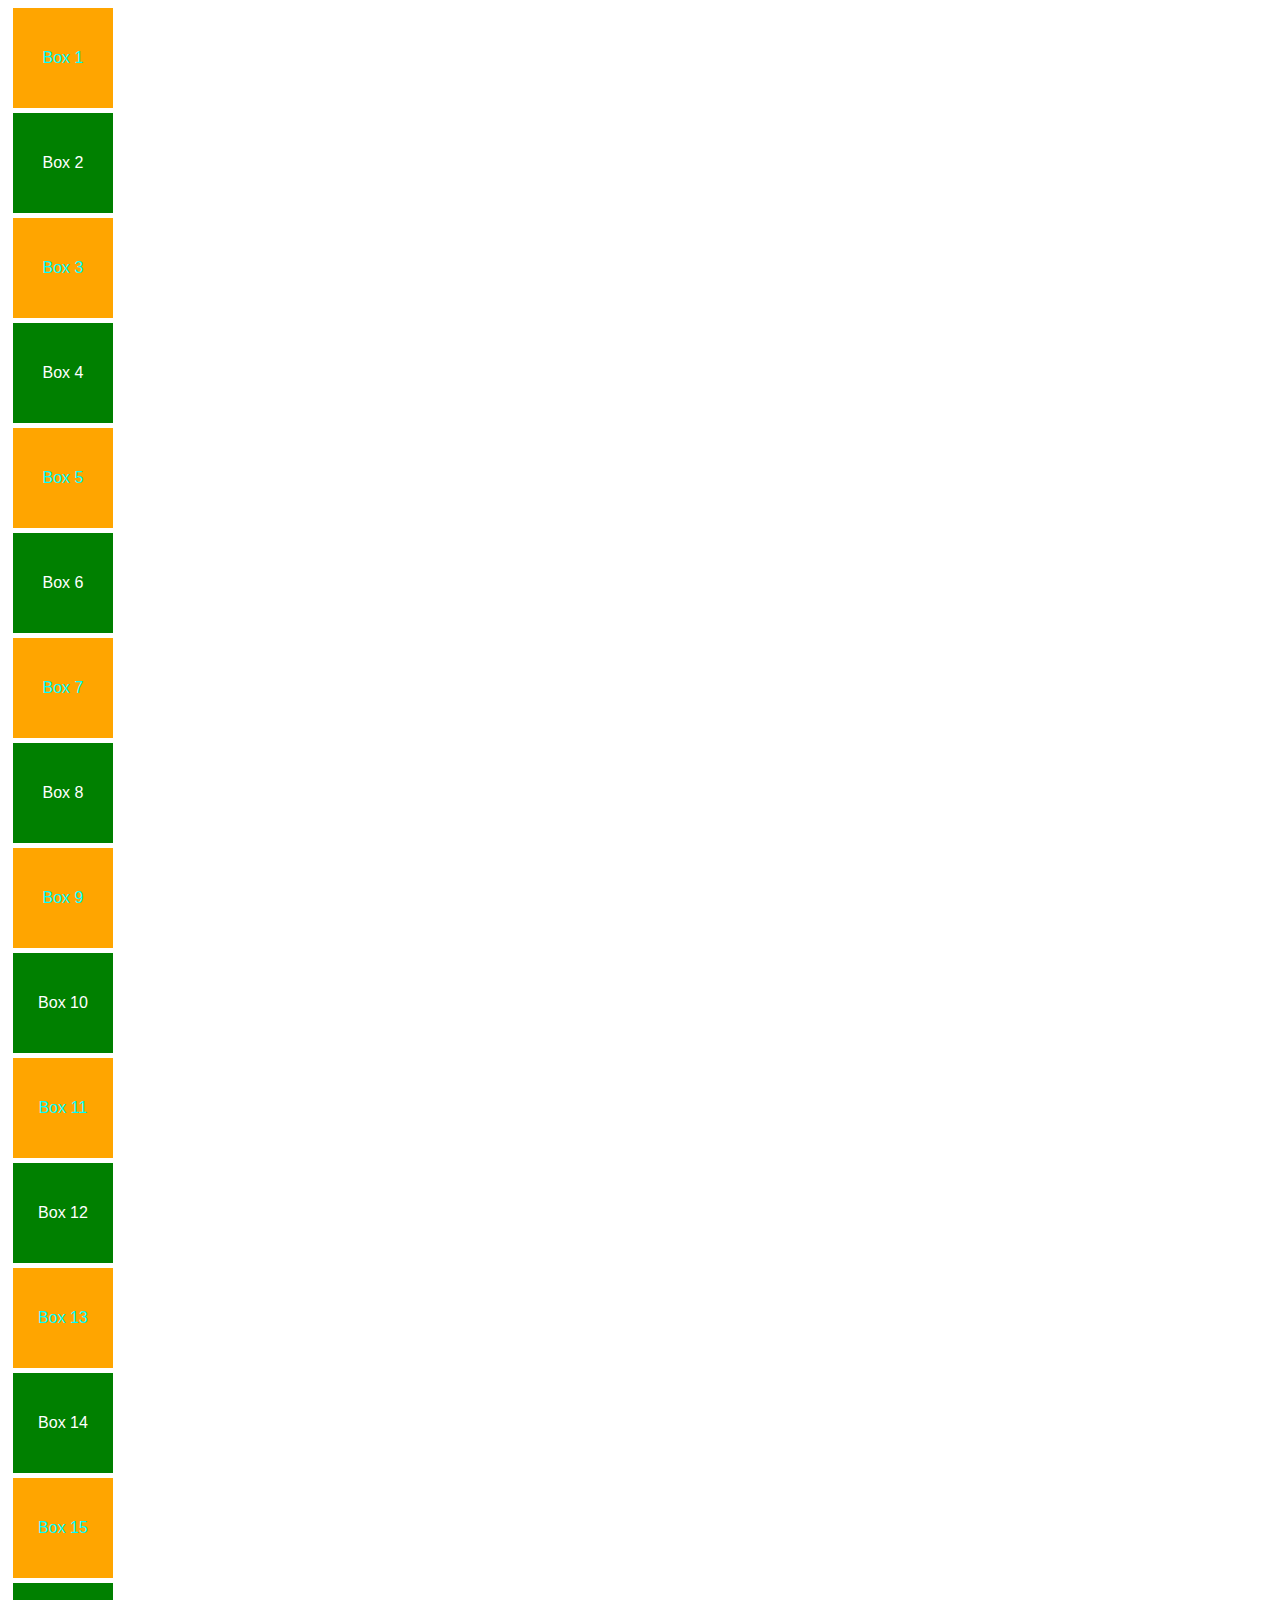
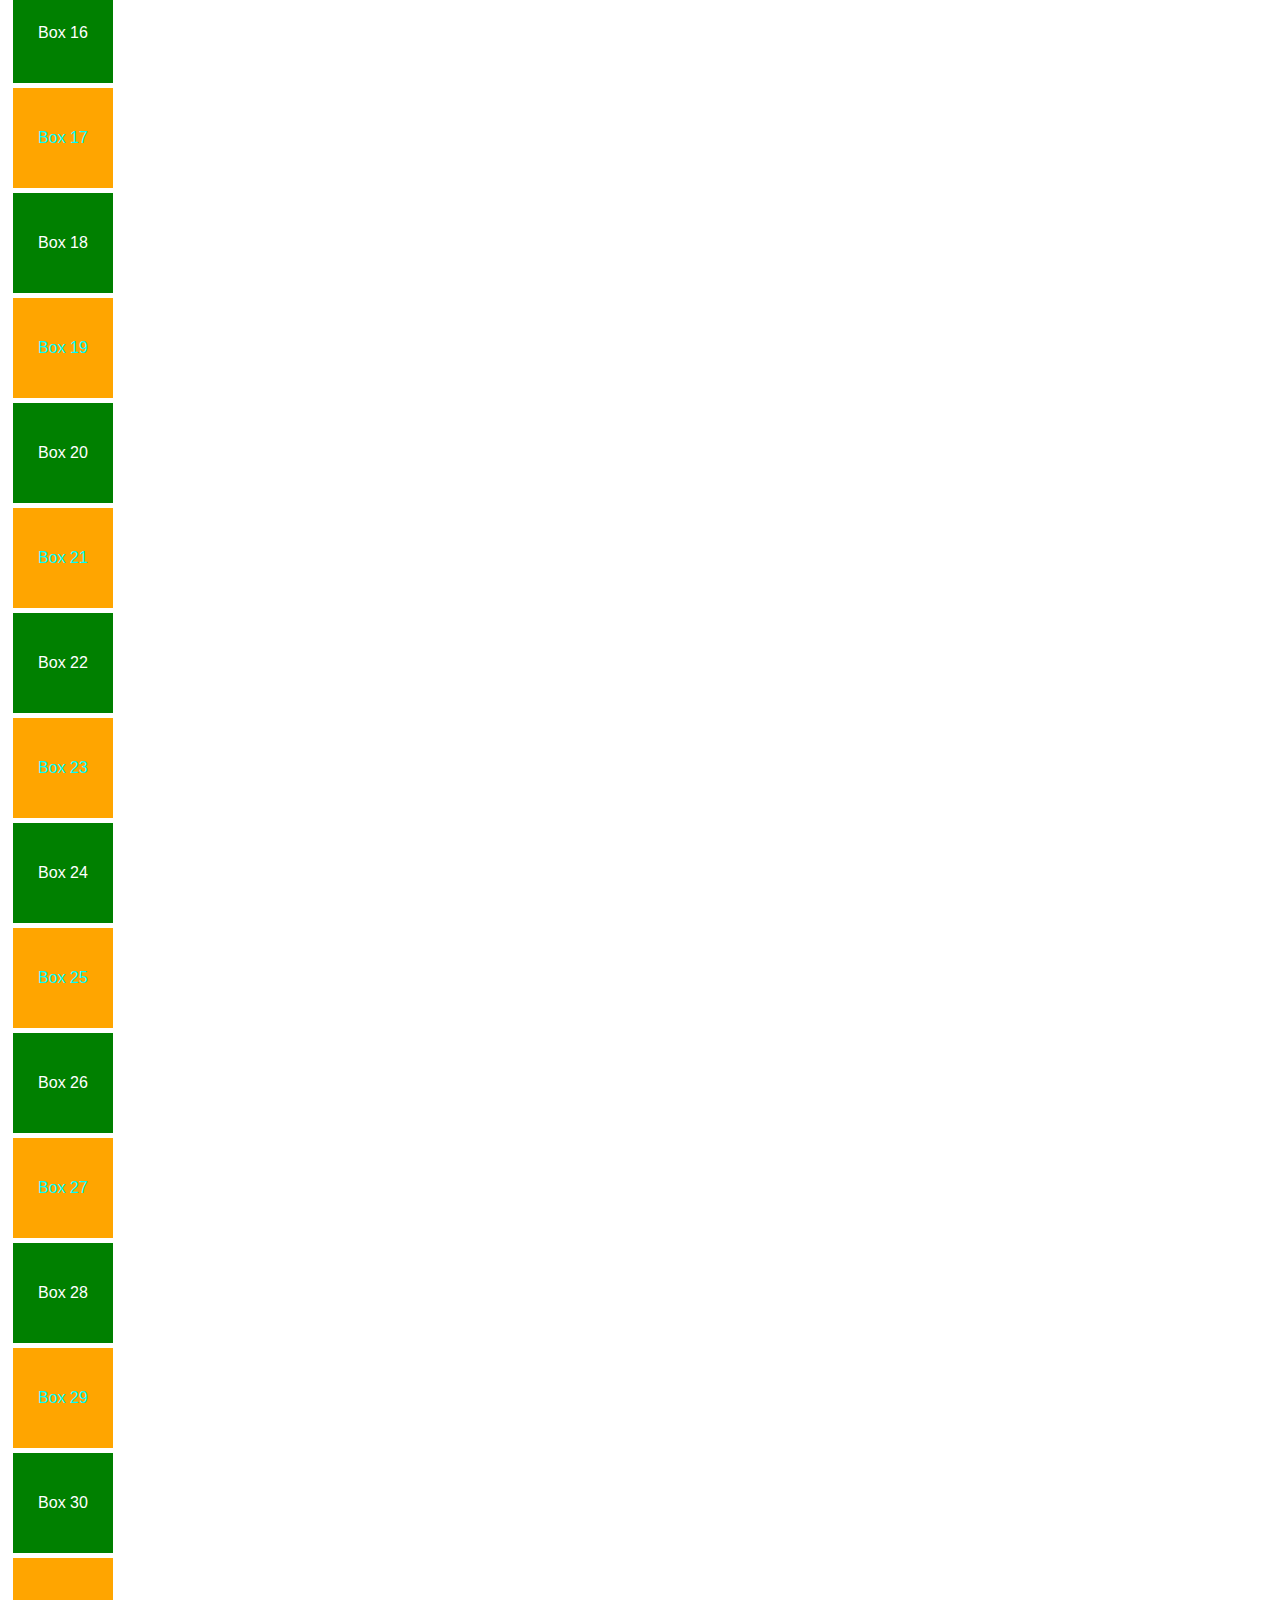
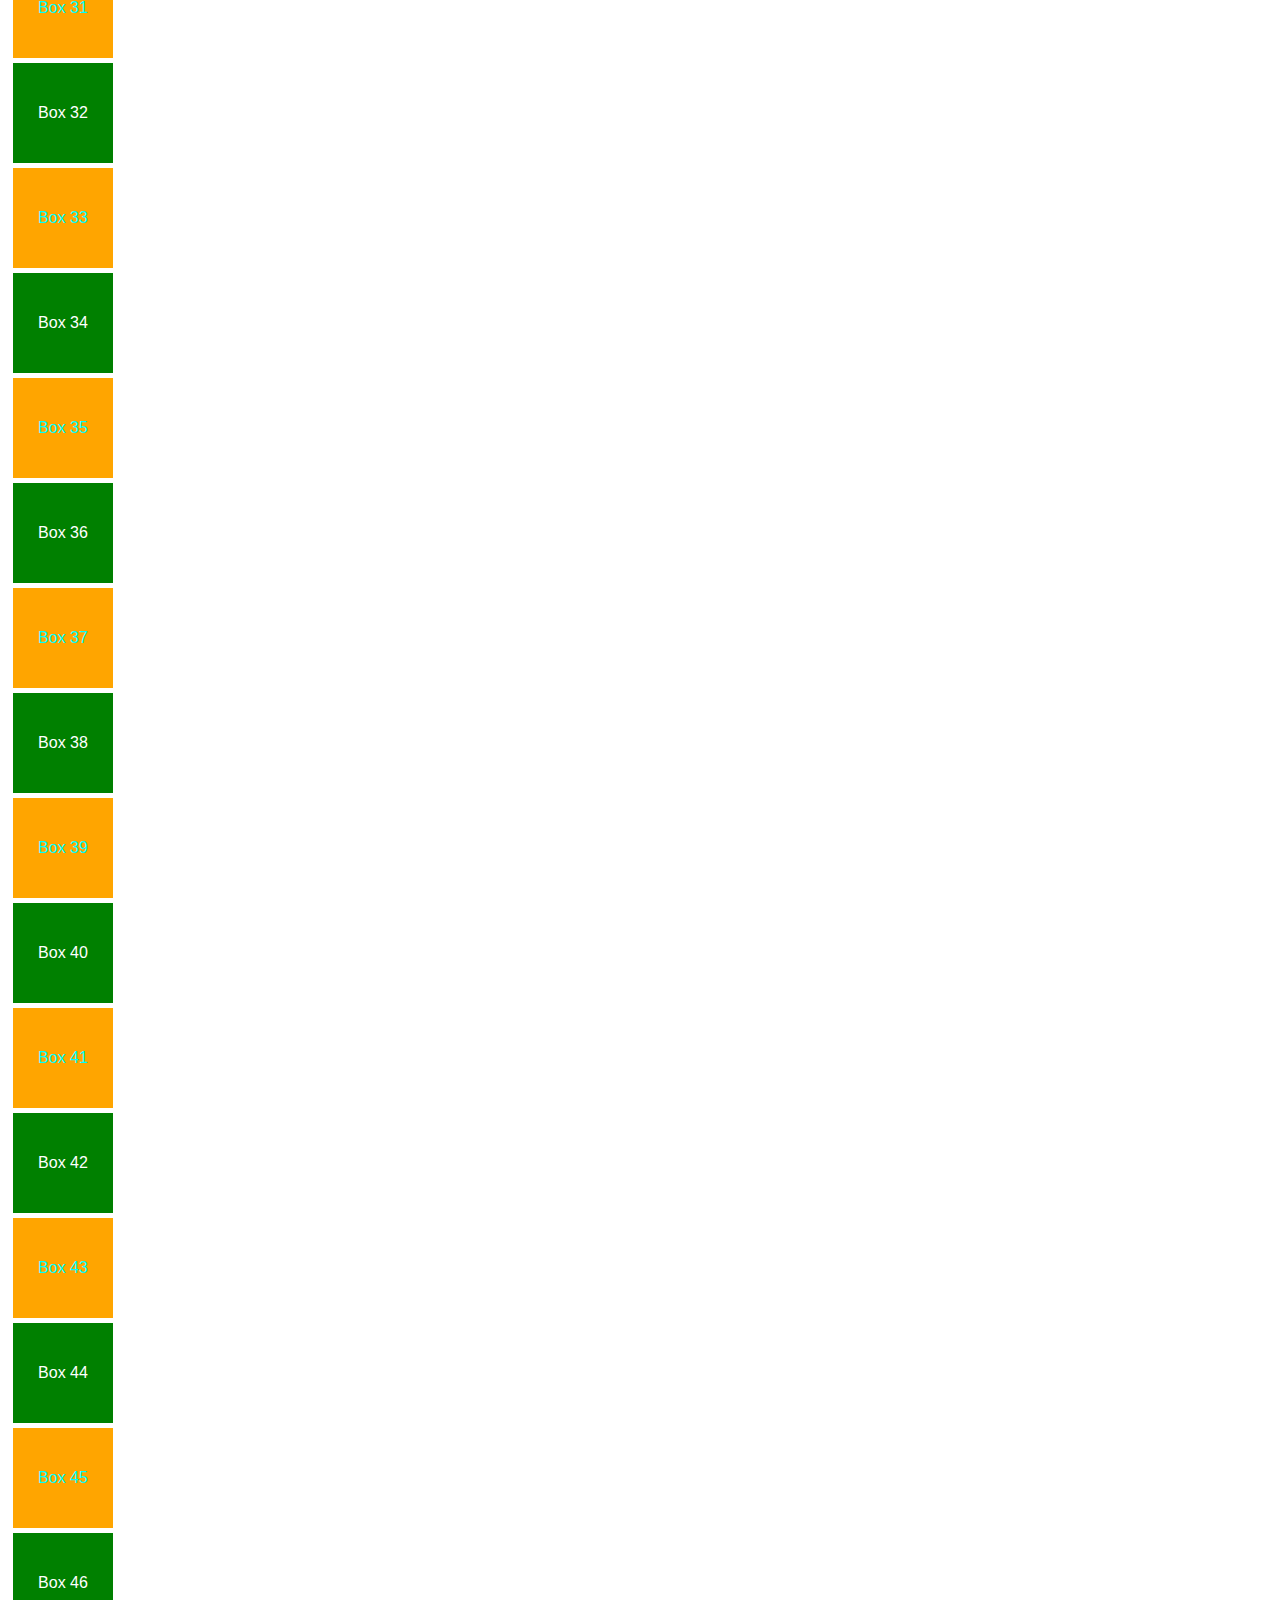
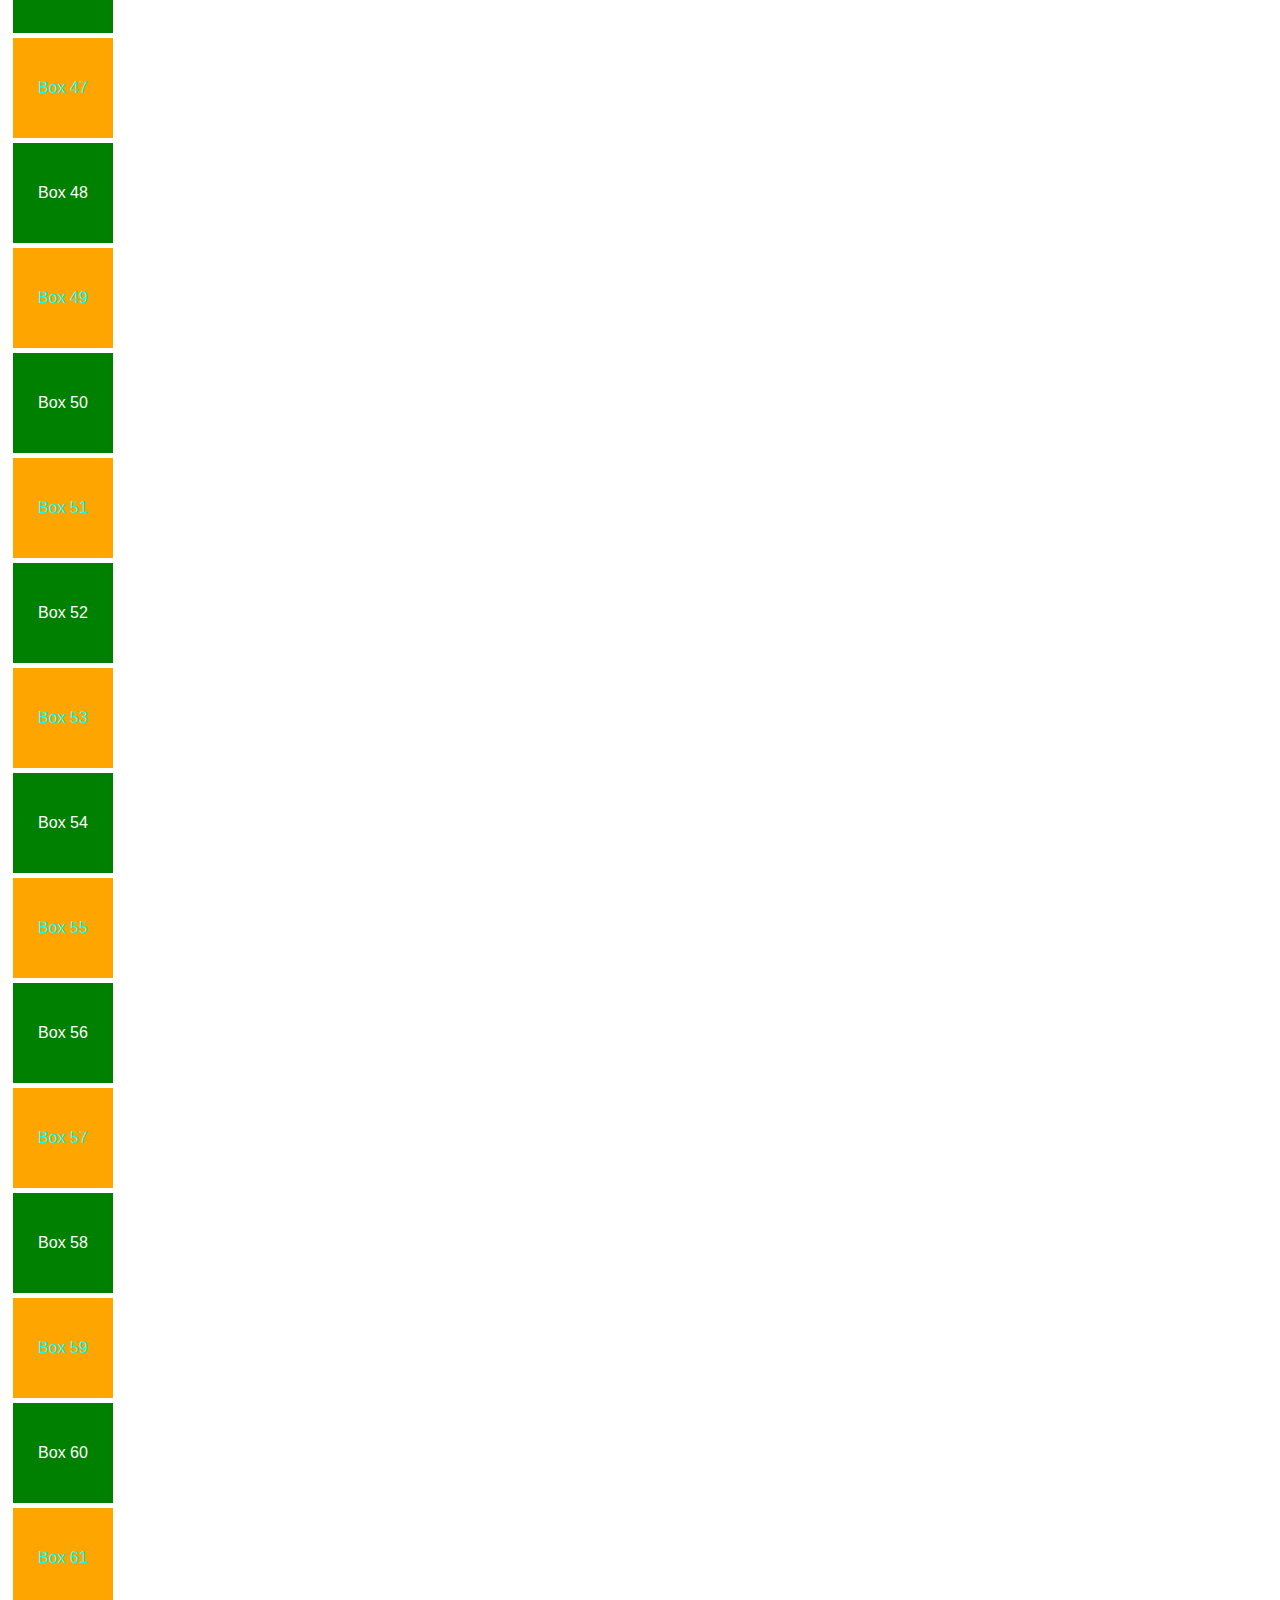
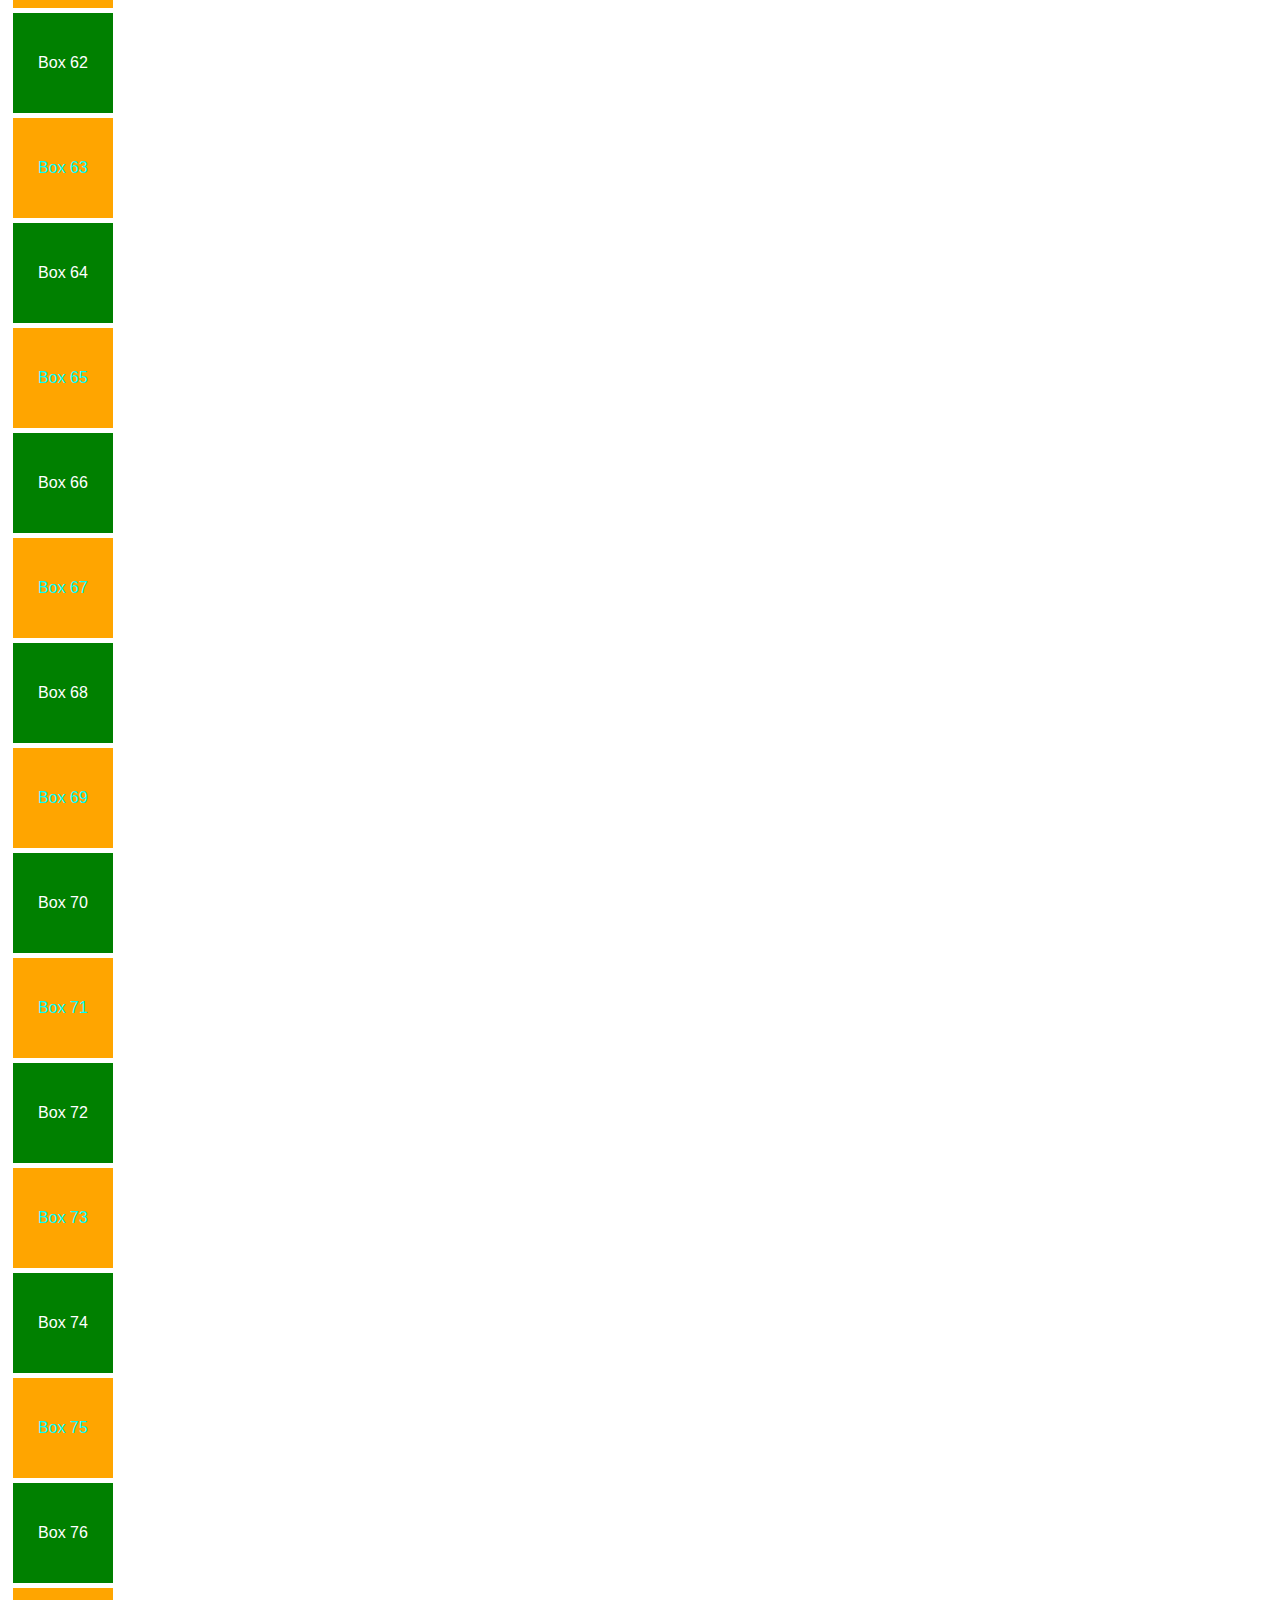
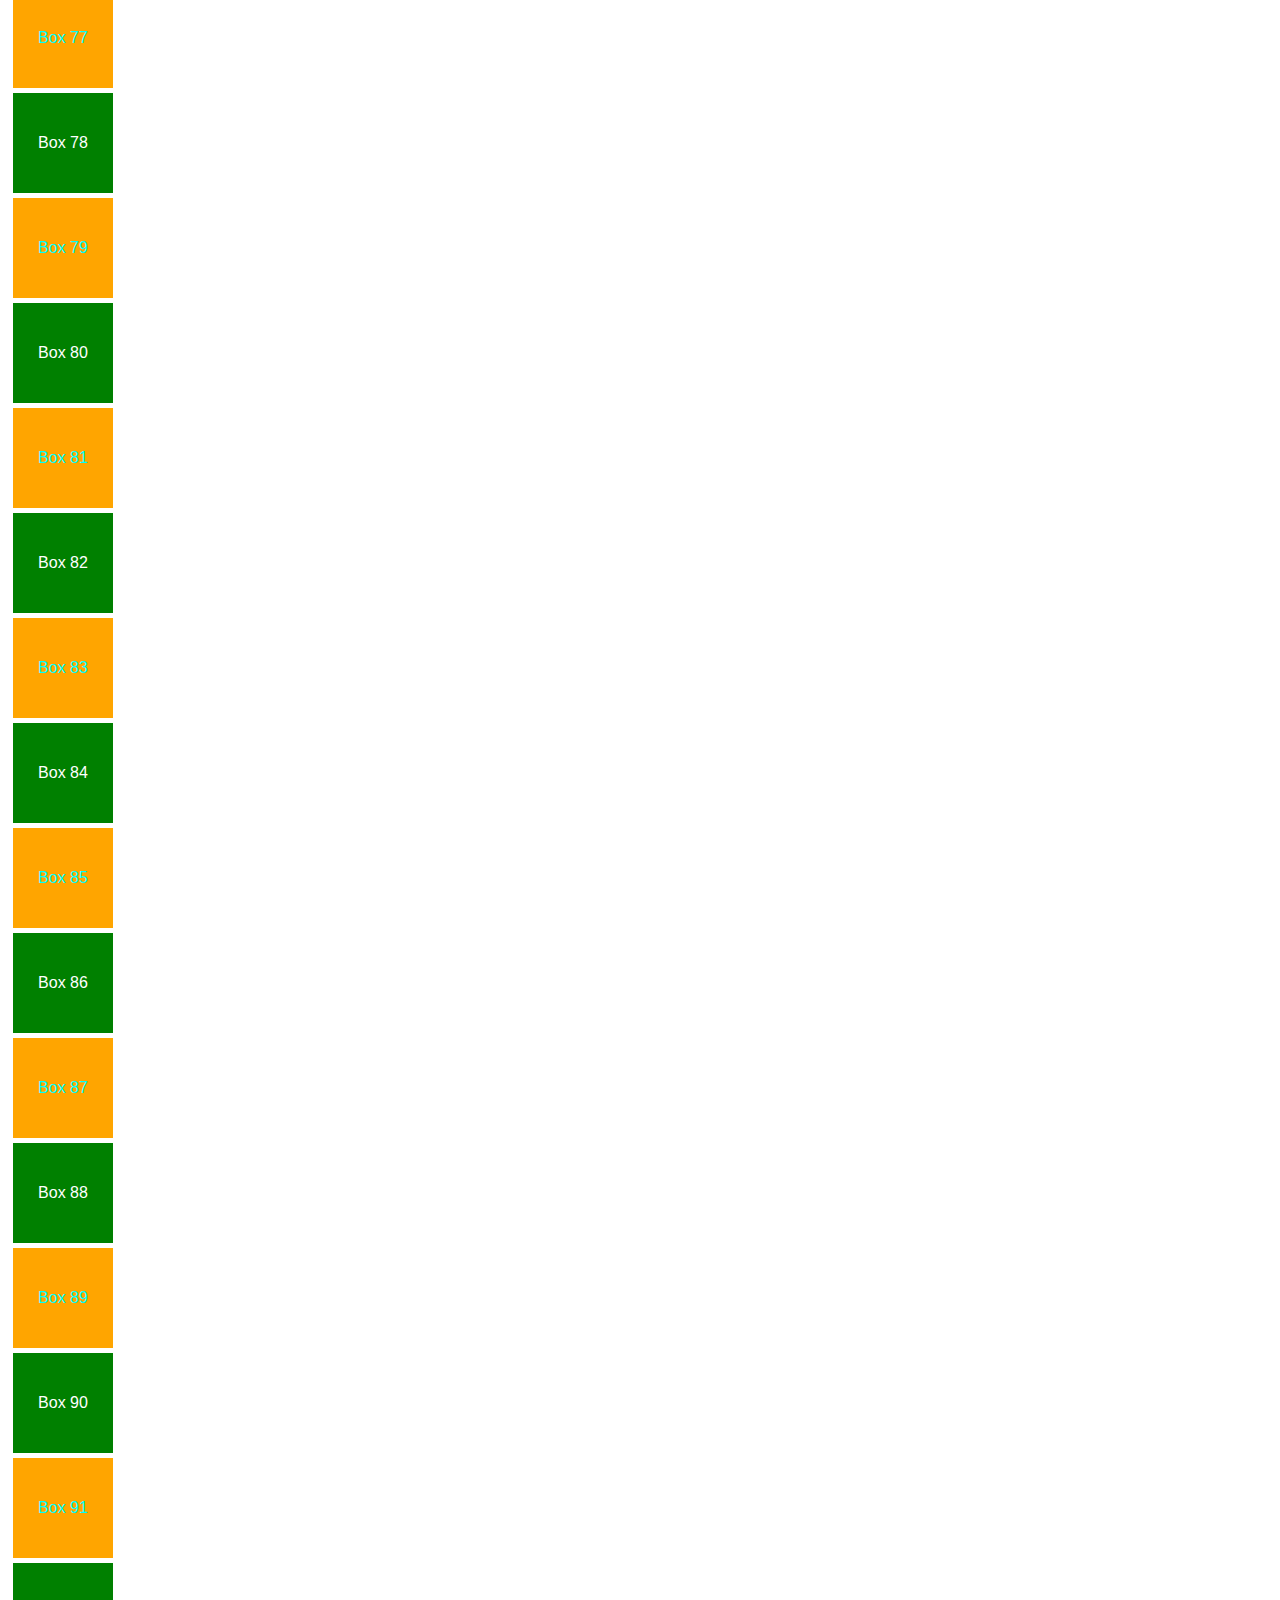
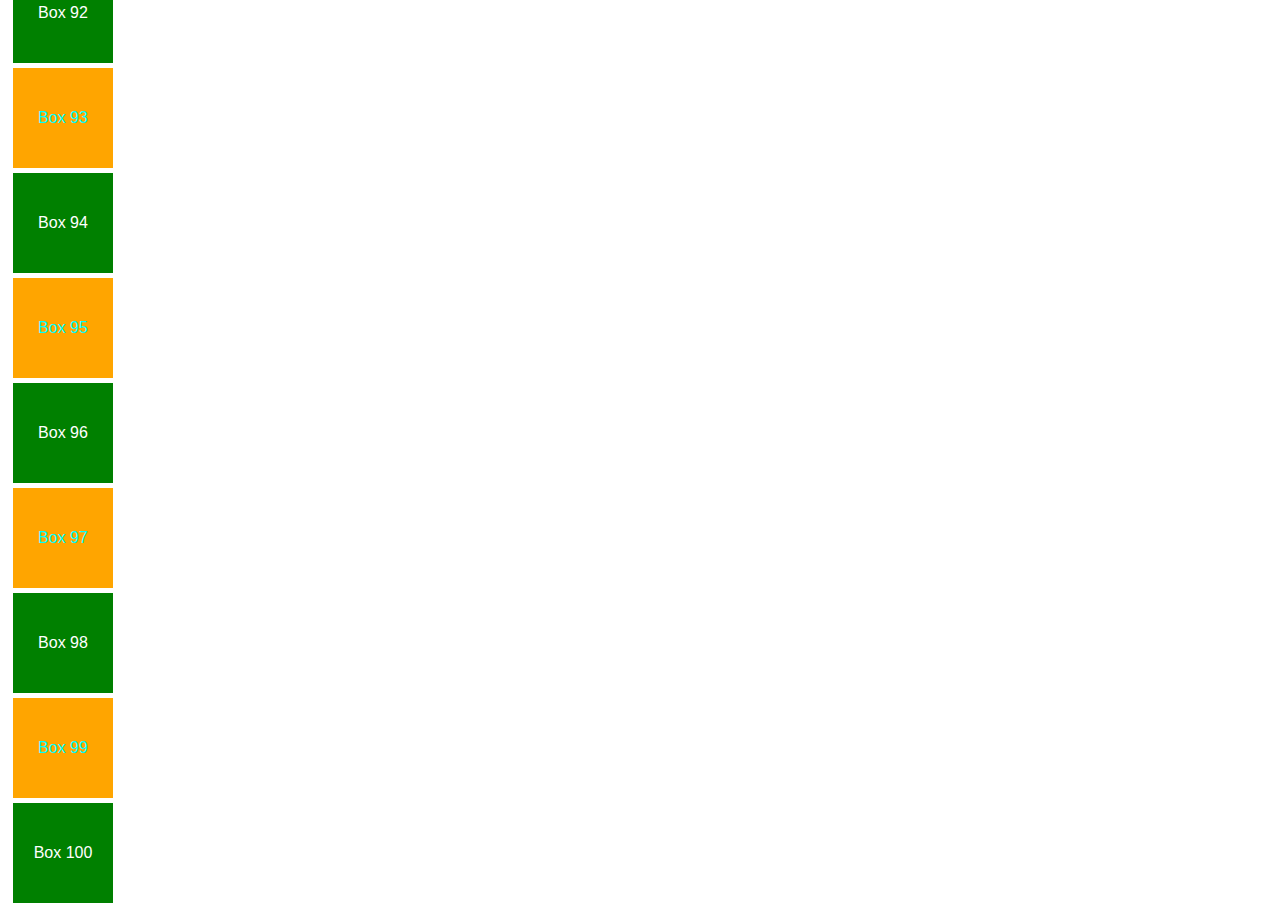
<file: Lab Performance/Lab performance 4/index.html>
<!DOCTYPE html>
<html lang="en">
<head>
    <meta charset="UTF-8">
    <meta name="viewport" content="width=device-width, initial-scale=1.0">
    <title>100 Boxes</title>
    <link rel="stylesheet" href="style.css">
</head>
<body>
    <div id="container"></div>

    <script src="index.js"></script>
</body>
</html>
</file>
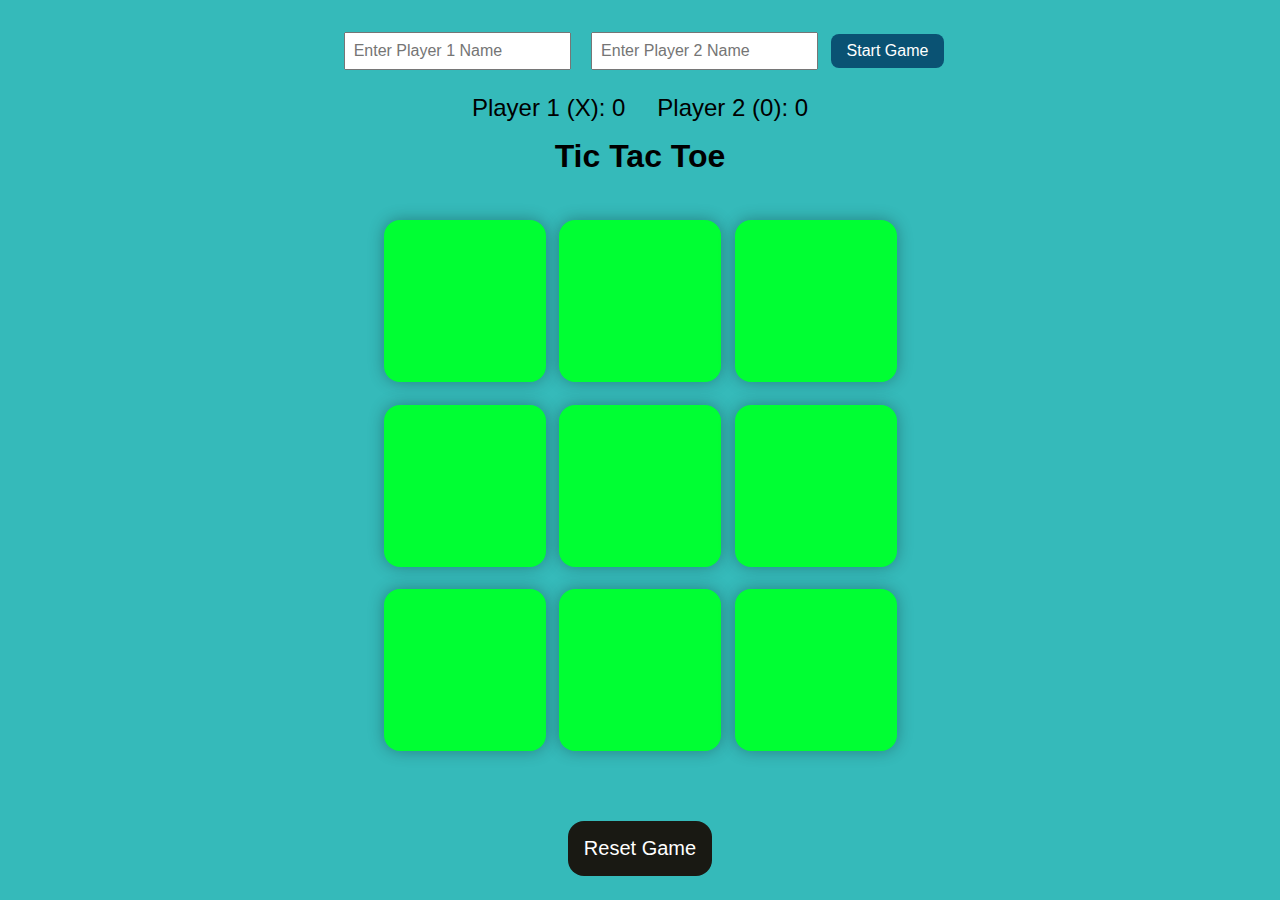
<file: Lab Performance/Lab performance 5/index.html>
<!DOCTYPE html>
<html lang="en">
<head>
    <meta charset="UTF-8">
    <title>Tic Tac Toe</title>
    <link rel="stylesheet" href="style.css">
</head>
<body>
    <div class="name-inputs">
        <input type="text" id="p1-name" placeholder="Enter Player 1 Name" />
        <input type="text" id="p2-name" placeholder="Enter Player 2 Name" />
        <button id="start-btn">Start Game</button>
    </div>

    <div class="score-board hide" id="score-board">
        <p><span id="p1-display-name">Player 1</span> (X): <span id="p1-score">0</span></p>
        <p><span id="p2-display-name">Player 2</span> (0): <span id="p2-score">0</span></p>
    </div>

    <div class="msg-container hide" id="turn-container">
        <p id="turn-msg"></p>
    </div>

    <div class="msg-container hide" id="win-container">
        <p id="msg">Winner</p>
        <button id="new-btn">New Game</button>
    </div>

    <main>
        <h1>Tic Tac Toe</h1>
        <div class="container">
            <div class="game">
                <button class="box"></button>
                <button class="box"></button>
                <button class="box"></button>
                <button class="box"></button>
                <button class="box"></button>
                <button class="box"></button>
                <button class="box"></button>
                <button class="box"></button>
                <button class="box"></button>
            </div>
        </div>
        <button id="reset">Reset Game</button>
    </main>

    <script src="index.js"></script>
</body>
</html>
</file>
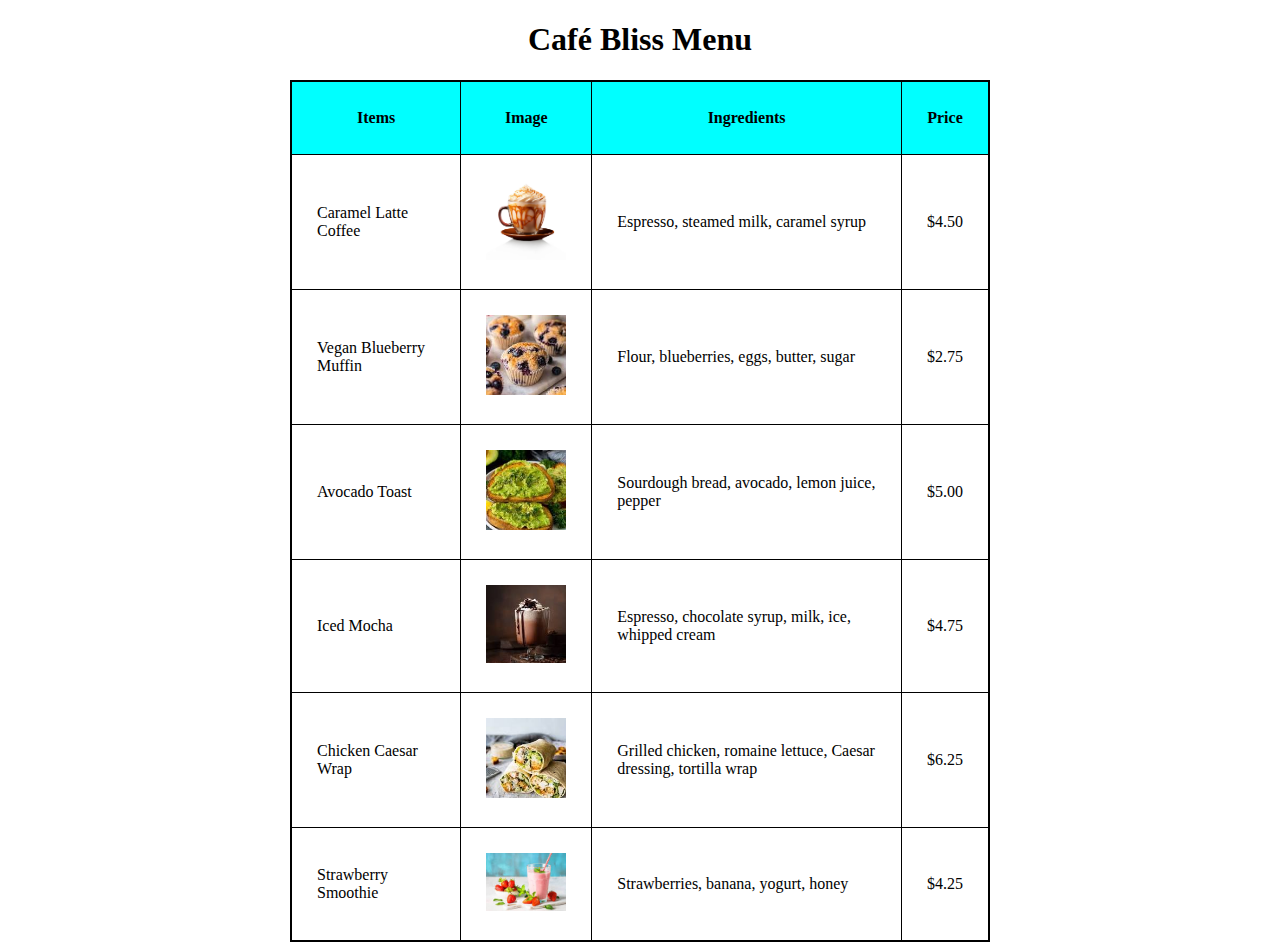
<file: home.html>
<!DOCTYPE html>
<html lang="en">

<head>
    <meta charset="UTF-8">
    <title>Document</title>
    <style>
        table {
            border: 2px solid black;
            border-collapse: collapse;
            width: 700px;
            height: 150px;
        }

        th {
            border: 1px solid black;
            background-color: aqua;
            height: 70px;
        }

        td {
            border: 1px solid black;
            padding: 25px;
        }

        img {
            width: 80px;
        }
    </style>
</head>

<body>
    <div>
        <h1 align="center">Café Bliss Menu</h1>
        <table align="center">
            <tr>
                <th>Items</th>
                <th>Image</th>
                <th>Ingredients</th>
                <th>Price</th>
            </tr>
            <tr>
                <td>Caramel Latte Coffee</td>
                <td><img src="Caramel Latte.avif"></td>
                <td>Espresso, steamed milk, caramel syrup</td>
                <td>$4.50</td>
            </tr>
            <tr>
                <td>Vegan Blueberry Muffin</td>
                <td><img src="Vegan Blueberry Muffin.jpg"></td>
                <td>Flour, blueberries, eggs, butter, sugar</td>
                <td>$2.75</td>
            </tr>
            <tr>
                <td>Avocado Toast</td>
                <td><img src="Avocado Toast.jpg"></td>
                <td>Sourdough bread, avocado, lemon juice, pepper</td>
                <td>$5.00</td>
            </tr>
            <tr>
                <td>Iced Mocha</td>
                <td><img src="Iced Mocha.jpg"></td>
                <td>Espresso, chocolate syrup, milk, ice, whipped cream</td>
                <td>$4.75</td>
            </tr>
            <tr>
                <td>Chicken Caesar Wrap</td>
                <td><img src="Chicken Caesar Wrap.jpg"></td>
                <td>Grilled chicken, romaine lettuce, Caesar dressing, tortilla wrap</td>
                <td>$6.25</td>
            </tr>
            <tr>
                <td>Strawberry Smoothie</td>
                <td><img src="Strawberry Smoothie.jpg"></td>
                <td>Strawberries, banana, yogurt, honey</td>
                <td>$4.25</td>
            </tr>
        </table>
    </div>

</body>

</html>
</file>
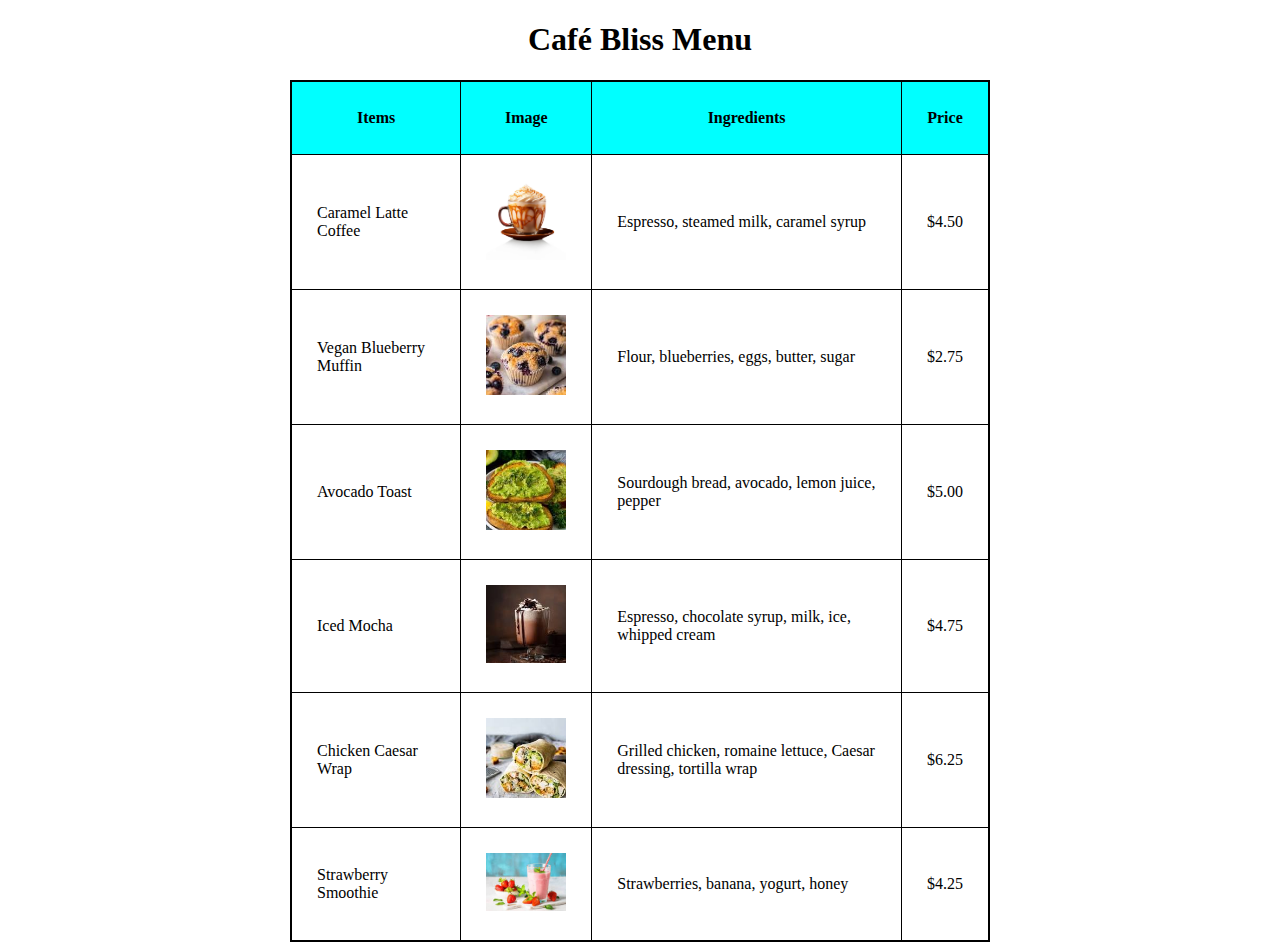
<file: Lab Assignment/Assignment 1/home.html>
<!DOCTYPE html>
<html lang="en">

<head>
    <meta charset="UTF-8">
    <title>Café Menu</title>
    <style>
        table {
            border: 2px solid black;
            border-collapse: collapse;
            width: 700px;
            height: 150px;
        }

        th {
            border: 1px solid black;
            background-color: aqua;
            height: 70px;
        }

        td {
            border: 1px solid black;
            padding: 25px;
        }

        img {
            width: 80px;
        }
    </style>
</head>

<body>
    <div>
        <h1 align="center">Café Bliss Menu</h1>
        <table align="center">
            <tr>
                <th>Items</th>
                <th>Image</th>
                <th>Ingredients</th>
                <th>Price</th>
            </tr>
            <tr>
                <td>Caramel Latte Coffee</td>
                <td><img src="Caramel Latte.avif"></td>
                <td>Espresso, steamed milk, caramel syrup</td>
                <td>$4.50</td>
            </tr>
            <tr>
                <td>Vegan Blueberry Muffin</td>
                <td><img src="Vegan Blueberry Muffin.jpg"></td>
                <td>Flour, blueberries, eggs, butter, sugar</td>
                <td>$2.75</td>
            </tr>
            <tr>
                <td>Avocado Toast</td>
                <td><img src="Avocado Toast.jpg"></td>
                <td>Sourdough bread, avocado, lemon juice, pepper</td>
                <td>$5.00</td>
            </tr>
            <tr>
                <td>Iced Mocha</td>
                <td><img src="Iced Mocha.jpg"></td>
                <td>Espresso, chocolate syrup, milk, ice, whipped cream</td>
                <td>$4.75</td>
            </tr>
            <tr>
                <td>Chicken Caesar Wrap</td>
                <td><img src="Chicken Caesar Wrap.jpg"></td>
                <td>Grilled chicken, romaine lettuce, Caesar dressing, tortilla wrap</td>
                <td>$6.25</td>
            </tr>
            <tr>
                <td>Strawberry Smoothie</td>
                <td><img src="Strawberry Smoothie.jpg"></td>
                <td>Strawberries, banana, yogurt, honey</td>
                <td>$4.25</td>
            </tr>
        </table>
    </div>

</body>

</html>
</file>
<file: Lab Performance/Lab performance 4/style.css>
.box {
    width: 100px;
    height: 100px;
    margin: 5px;
    display: block;
    text-align: center;
    line-height: 100px;
    font-family: Arial, sans-serif;
}
</file>
<file: Lab Performance/Lab performance 5/style.css>
* {
    margin: 0;
    padding: 0;
    box-sizing: border-box;
}
body {
    background-color: rgb(53, 186, 186);
    text-align: center;
    font-family: sans-serif;
}
.container {
    height: 70vh;
    display: flex;
    justify-content: center;
    align-items: center;
}
.game {
    height: 60vmin;
    width: 60vmin;
    display: flex;
    flex-wrap: wrap;
    gap: 1.5vmin;
    justify-content: center;
}
.box {
    height: 18vmin;
    width: 18vmin;
    border-radius: 1rem;
    border: none;
    box-shadow: 0 0 1rem rgba(0, 0, 0, 0.3);
    font-size: 8vmin;
    color: red;
    background-color: rgb(0, 255, 51);
}
.box:hover {
    background-color: rgb(210, 30, 99);
}
#reset, #new-btn {
    padding: 1rem;
    font-size: 1.25rem;
    background: #191913;
    color: white;
    border-radius: 1rem;
    border: none;
    margin: 1rem;
}
.msg-container {
    height: auto;
    margin: 1rem 0;
}
#msg, #turn-msg {
    font-size: 4vmin;
    margin-bottom: 1rem;
}
.hide {
    display: none;
}
.score-board {
    display: flex;
    justify-content: center;
    gap: 2rem;
    font-size: 1.5rem;
    margin: 1rem;
}

.name-inputs {
    margin-top: 1.5rem;
}
.name-inputs input {
    padding: 0.5rem;
    margin: 0.5rem;
    font-size: 1rem;
}
.name-inputs button {
    padding: 0.5rem 1rem;
    font-size: 1rem;
    background-color: rgb(10, 82, 115);
    color: white;
    border: none;
    border-radius: 0.5rem;
    cursor: pointer;
}
</file>
